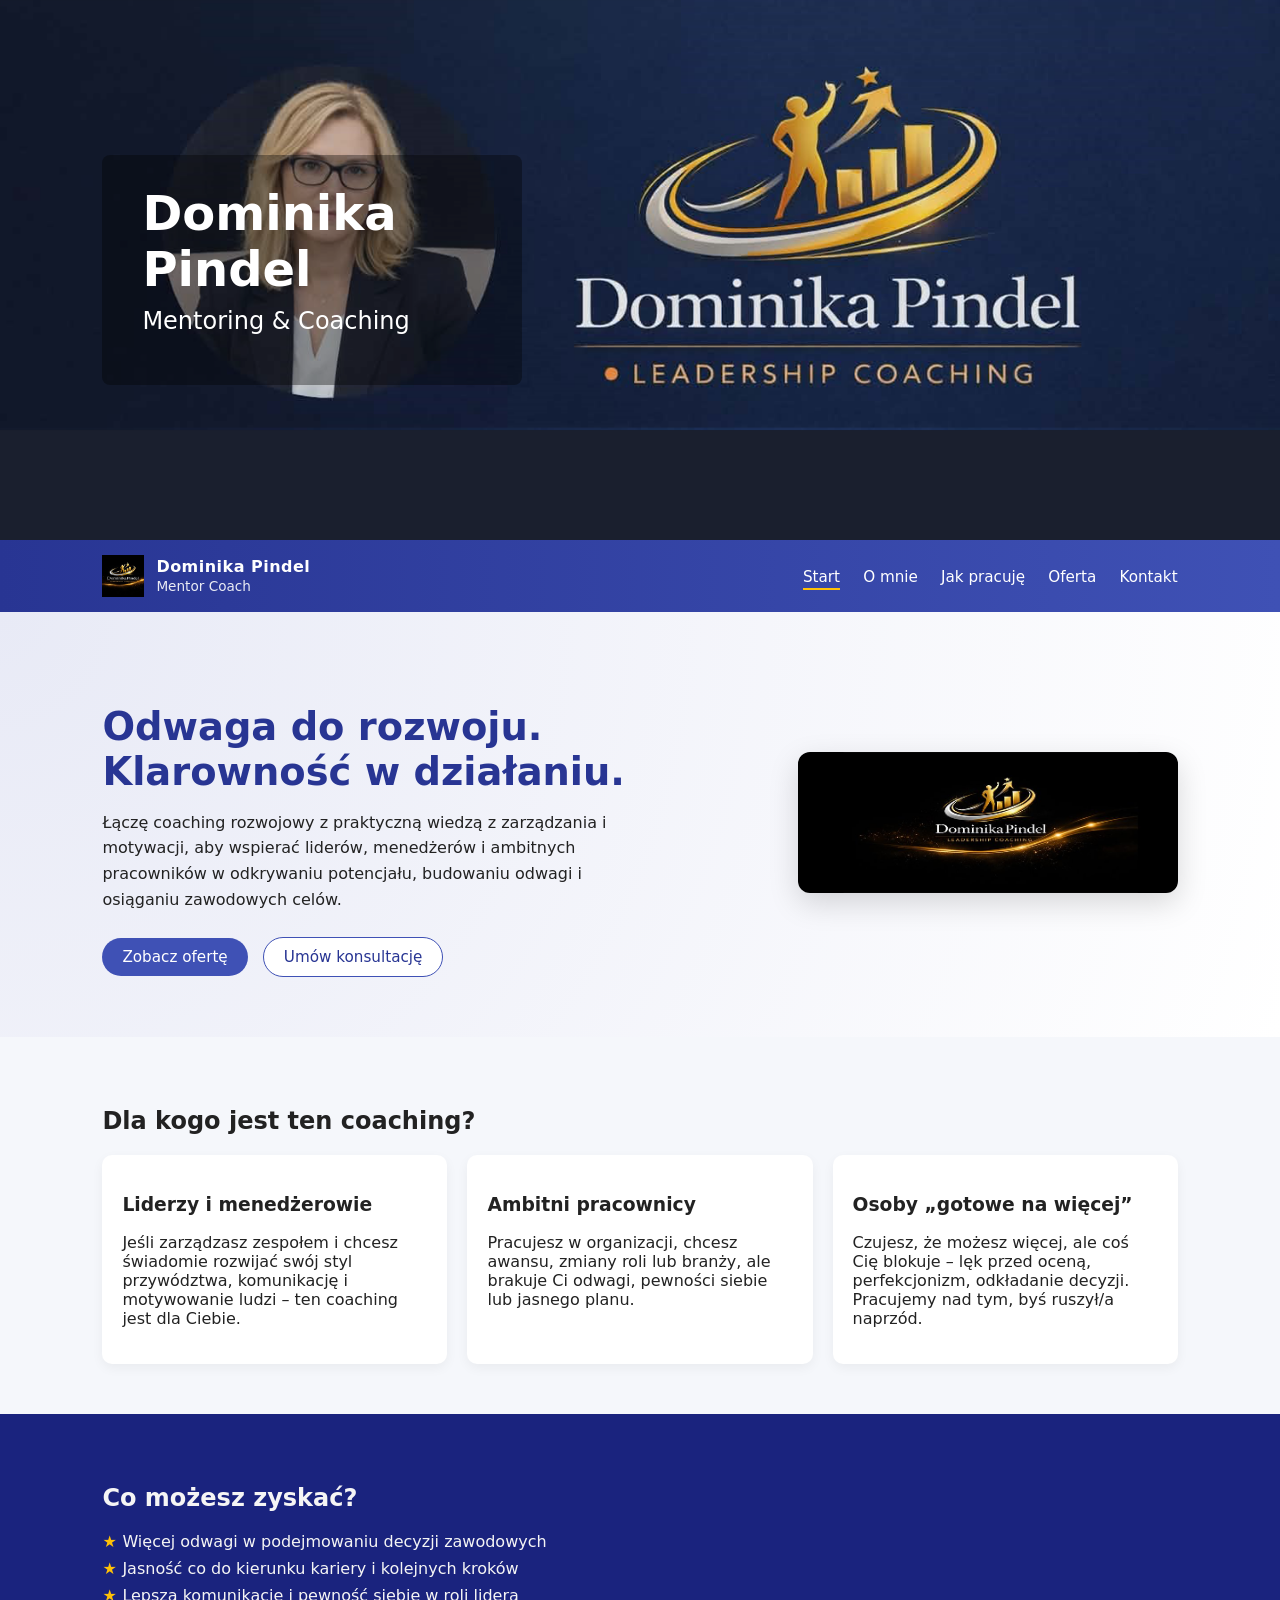
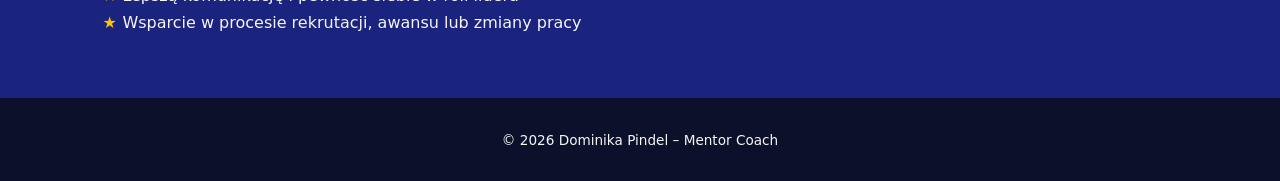
<file: index.html>
<!DOCTYPE html>
<html lang="pl">
<head>
    <meta charset="UTF-8">
    <title>Dominika Pindel – Mentor Coach</title>
    <link rel="stylesheet" href="style.css?v=2007">
</head>

<body>

    <!-- HERO HEADER -->
    <header class="hero-header">
        <div class="hero-overlay">
            <h1>Dominika Pindel</h1>
            <h2>Mentoring & Coaching</h2>
        </div>
    </header>

    <!-- MENU -->
    <div class="main-header">
        <div class="logo-area">
            <img src="img/logo.png" alt="Logo Dominika Pindel">
            <div class="logo-text">
                <span class="name">Dominika Pindel</span>
                <span class="tagline">Mentor Coach</span>
            </div>
        </div>

        <nav>
            <a href="index.html" class="active">Start</a>
            <a href="o-mnie.html">O mnie</a>
            <a href="jak-pracuje.html">Jak pracuję</a>
            <a href="oferta.html">Oferta</a>
            <a href="kontakt.html">Kontakt</a>
        </nav>
    </div>

    <!-- HERO SEKCJA -->
    <section class="hero">
        <div class="hero-text">
            <h1>Odwaga do rozwoju. Klarowność w działaniu.</h1>
            <p>
                Łączę coaching rozwojowy z praktyczną wiedzą z zarządzania i motywacji,
                aby wspierać liderów, menedżerów i ambitnych pracowników w odkrywaniu
                potencjału, budowaniu odwagi i osiąganiu zawodowych celów.
            </p>
            <a href="oferta.html" class="btn-primary">Zobacz ofertę</a>
            <a href="kontakt.html" class="btn-secondary">Umów konsultację</a>
        </div>

        <div class="hero-image">
            <img src="img/hero-dominika.jpg" alt="Sesja coachingowa z Dominiką Pindel">
        </div>
    </section>

    <!-- SEKCJE -->
    <section class="section-light">
        <h2>Dla kogo jest ten coaching?</h2>
        <div class="columns">
            <div class="column">
                <h3>Liderzy i menedżerowie</h3>
                <p>
                    Jeśli zarządzasz zespołem i chcesz świadomie rozwijać swój styl przywództwa,
                    komunikację i motywowanie ludzi – ten coaching jest dla Ciebie.
                </p>
            </div>

            <div class="column">
                <h3>Ambitni pracownicy</h3>
                <p>
                    Pracujesz w organizacji, chcesz awansu, zmiany roli lub branży,
                    ale brakuje Ci odwagi, pewności siebie lub jasnego planu.
                </p>
            </div>

            <div class="column">
                <h3>Osoby „gotowe na więcej”</h3>
                <p>
                    Czujesz, że możesz więcej, ale coś Cię blokuje – lęk przed oceną,
                    perfekcjonizm, odkładanie decyzji. Pracujemy nad tym, byś ruszył/a naprzód.
                </p>
            </div>
        </div>
    </section>

    <section class="section-dark">
        <h2>Co możesz zyskać?</h2>
        <ul class="benefits">
            <li>Więcej odwagi w podejmowaniu decyzji zawodowych</li>
            <li>Jasność co do kierunku kariery i kolejnych kroków</li>
            <li>Lepszą komunikację i pewność siebie w roli lidera</li>
            <li>Wsparcie w procesie rekrutacji, awansu lub zmiany pracy</li>
        </ul>
    </section>

    <footer>
        <p>© 2026 Dominika Pindel – Mentor Coach</p>
    </footer>

</body>
</html>
</file>
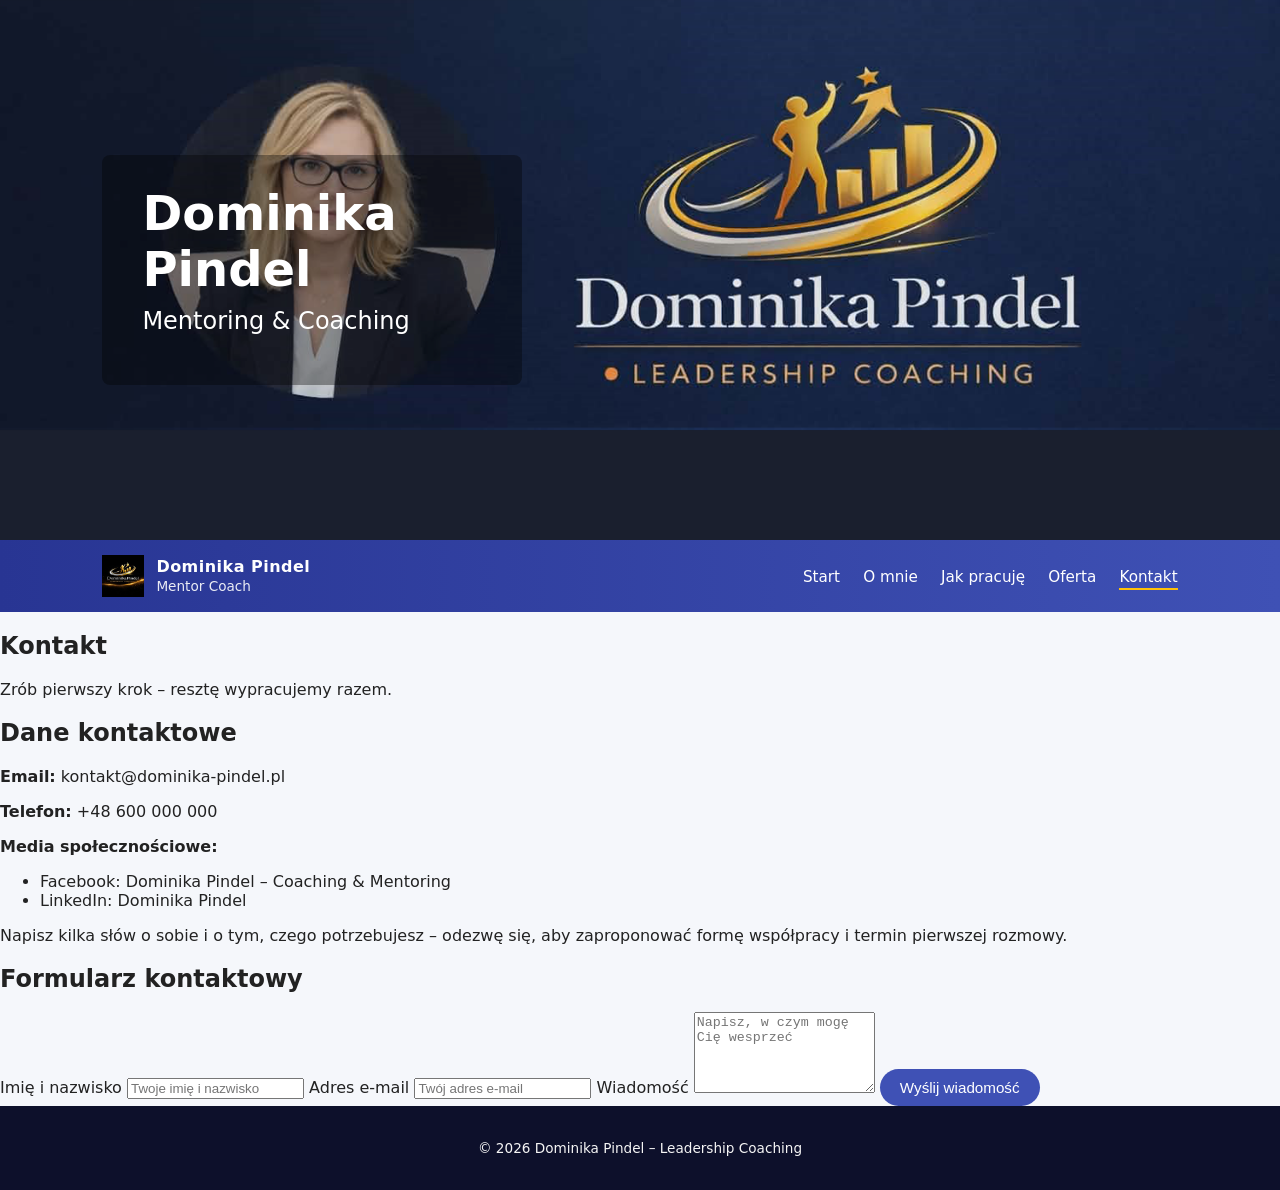
<file: kontakt.html>
<!DOCTYPE html>
<html lang="pl">
<head>
    <meta charset="UTF-8">
    <title>Kontakt – Dominika Pindel</title>
    <link rel="stylesheet" href="style.css?v=2007">
</head>

<body>

<header class="hero-header">
    <div class="hero-overlay">
        <h1>Dominika Pindel</h1>
        <h2>Mentoring & Coaching</h2>
    </div>
</header>

<div class="main-header">
    <div class="logo-area">
        <img src="img/logo.png" alt="Logo Dominika Pindel">
        <div class="logo-text">
            <span class="name">Dominika Pindel</span>
            <span class="tagline">Mentor Coach</span>
        </div>
    </div>

    <nav>
        <a href="index.html">Start</a>
        <a href="o-mnie.html">O mnie</a>
        <a href="jak-pracuje.html">Jak pracuję</a>
        <a href="oferta.html">Oferta</a>
        <a href="kontakt.html" class="active">Kontakt</a>
    </nav>
</div>

<div class="page-content">

<section class="page-header">
    <h1>Kontakt</h1>
    <p>Zrób pierwszy krok – resztę wypracujemy razem.</p>
</section>

<section class="contact-section">
    <div class="contact-details">
        <h2>Dane kontaktowe</h2>
        <p><strong>Email:</strong> kontakt@dominika-pindel.pl</p>
        <p><strong>Telefon:</strong> +48 600 000 000</p>
        <p><strong>Media społecznościowe:</strong></p>
        <ul class="bullet-list">
            <li>Facebook: Dominika Pindel – Coaching & Mentoring</li>
            <li>LinkedIn: Dominika Pindel</li>
        </ul>
        <p>
            Napisz kilka słów o sobie i o tym, czego potrzebujesz – odezwę się,
            aby zaproponować formę współpracy i termin pierwszej rozmowy.
        </p>
    </div>

    <div class="contact-form">
        <h2>Formularz kontaktowy</h2>
        <form action="#" method="post">
            <label for="name">Imię i nazwisko</label>
            <input type="text" id="name" name="name" placeholder="Twoje imię i nazwisko">

            <label for="email">Adres e-mail</label>
            <input type="email" id="email" name="email" placeholder="Twój adres e-mail">

            <label for="message">Wiadomość</label>
            <textarea id="message" name="message" rows="5" placeholder="Napisz, w czym mogę Cię wesprzeć"></textarea>

            <button type="submit" class="btn-primary">Wyślij wiadomość</button>
        </form>
    </div>
</section>

<footer>
    <p>© 2026 Dominika Pindel – Leadership Coaching</p>
</footer>
</body>
</html>
</file>
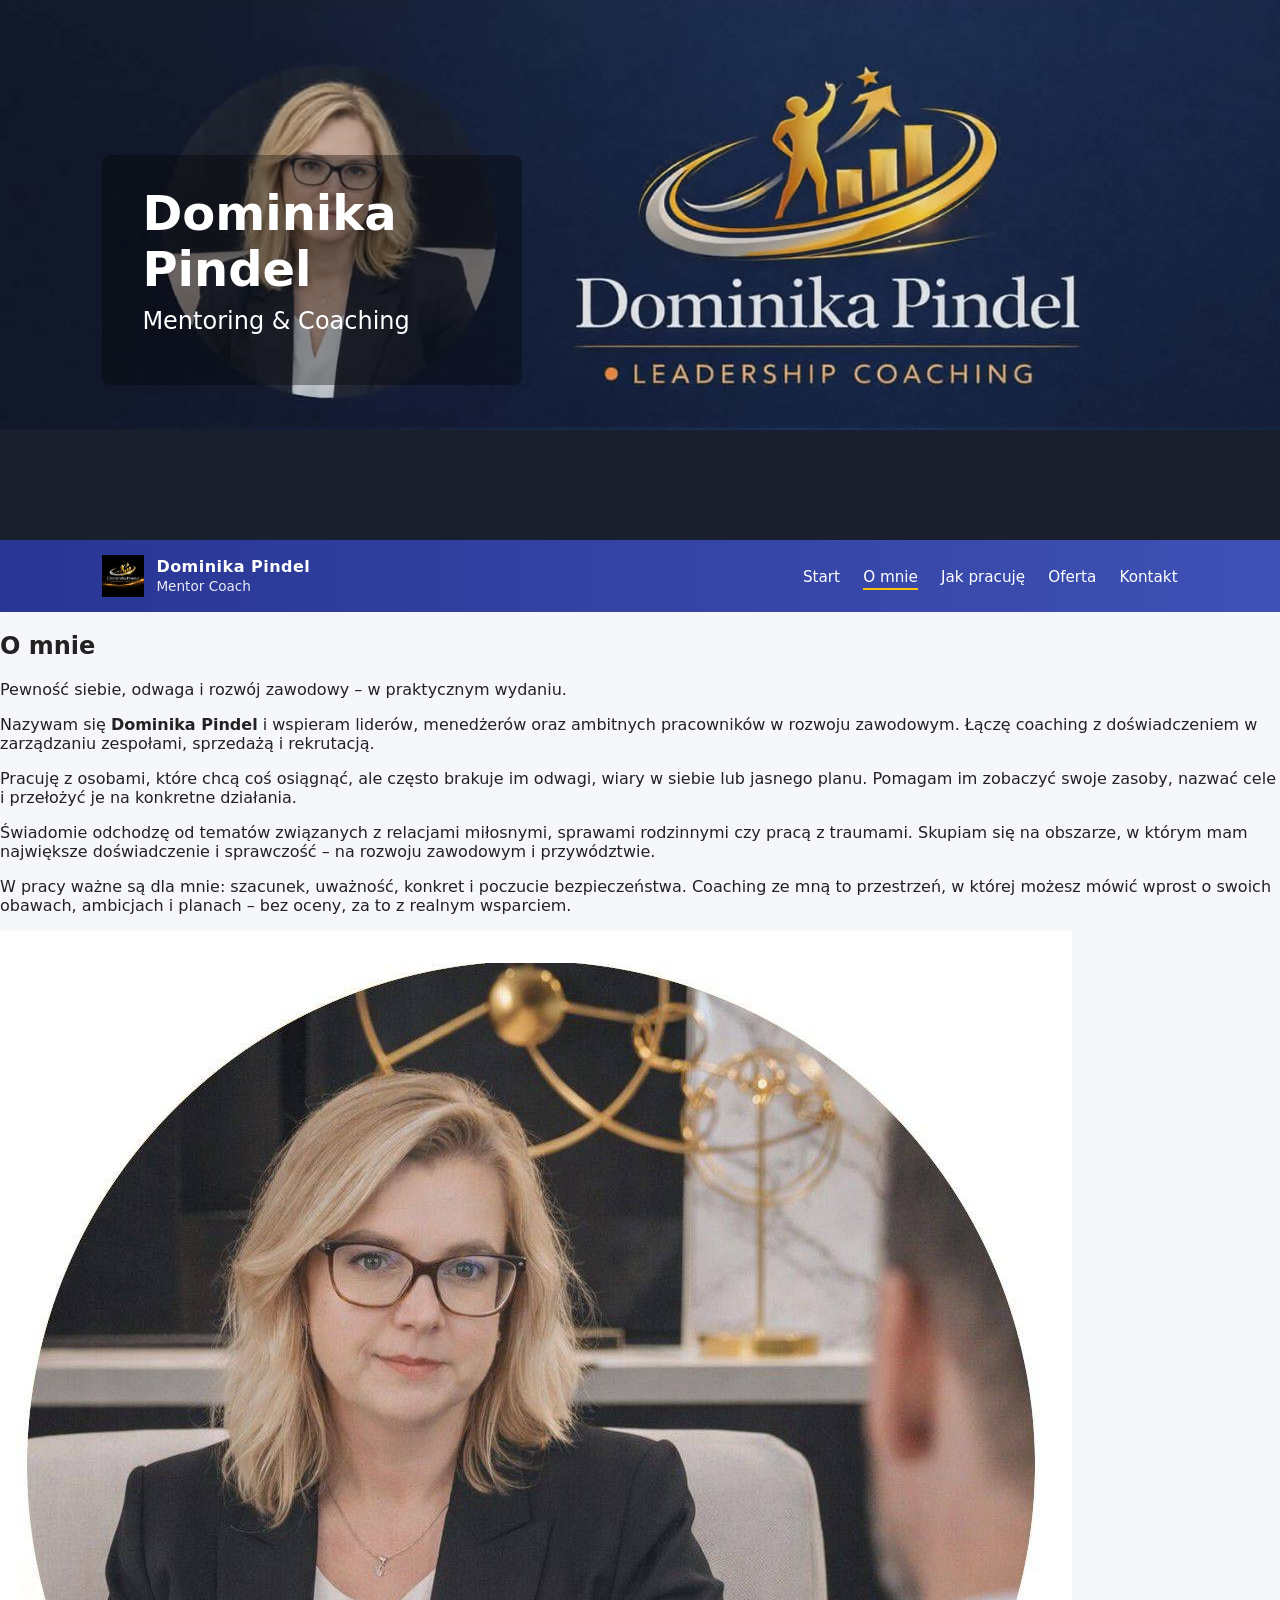
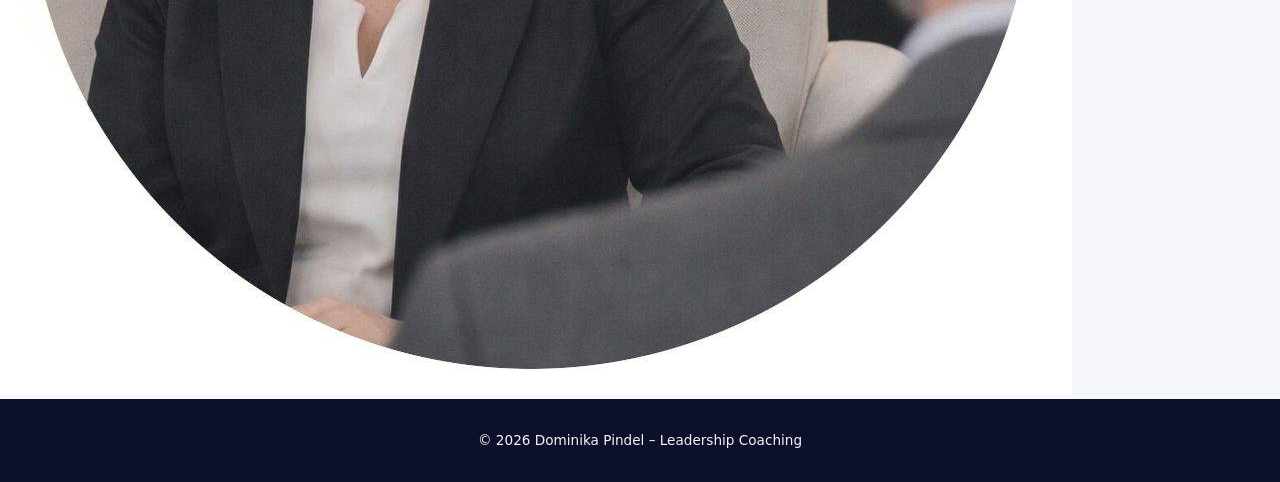
<file: o-mnie.html>
<!DOCTYPE html>
<html lang="pl">
<head>
    <meta charset="UTF-8">
    <title>O mnie – Dominika Pindel</title>
    <link rel="stylesheet" href="style.css?v=2007">
</head>

<body>

<header class="hero-header">
    <div class="hero-overlay">
        <h1>Dominika Pindel</h1>
        <h2>Mentoring & Coaching</h2>
    </div>
</header>

<div class="main-header">
    <div class="logo-area">
        <img src="img/logo.png" alt="Logo Dominika Pindel">
        <div class="logo-text">
            <span class="name">Dominika Pindel</span>
            <span class="tagline">Mentor Coach</span>
        </div>
    </div>

    <nav>
        <a href="index.html">Start</a>
        <a href="o-mnie.html" class="active">O mnie</a>
        <a href="jak-pracuje.html">Jak pracuję</a>
        <a href="oferta.html">Oferta</a>
        <a href="kontakt.html">Kontakt</a>
    </nav>
</div>

<div class="page-content">

<section class="page-header">
    <h1>O mnie</h1>
    <p>Pewność siebie, odwaga i rozwój zawodowy – w praktycznym wydaniu.</p>
</section>

<section class="content-with-image">
    <div class="text">
        <p>
            Nazywam się <strong>Dominika Pindel</strong> i wspieram liderów, menedżerów
            oraz ambitnych pracowników w rozwoju zawodowym. Łączę coaching z doświadczeniem
            w zarządzaniu zespołami, sprzedażą i rekrutacją.
        </p>
        <p>
            Pracuję z osobami, które chcą coś osiągnąć, ale często brakuje im odwagi,
            wiary w siebie lub jasnego planu. Pomagam im zobaczyć swoje zasoby,
            nazwać cele i przełożyć je na konkretne działania.
        </p>
        <p>
            Świadomie odchodzę od tematów związanych z relacjami miłosnymi, sprawami
            rodzinnymi czy pracą z traumami. Skupiam się na obszarze, w którym mam
            największe doświadczenie i sprawczość – na rozwoju zawodowym i przywództwie.
        </p>
        <p>
            W pracy ważne są dla mnie: szacunek, uważność, konkret i poczucie bezpieczeństwa.
            Coaching ze mną to przestrzeń, w której możesz mówić wprost o swoich obawach,
            ambicjach i planach – bez oceny, za to z realnym wsparciem.
        </p>
    </div>
    <div class="image">
        <img src="img/dominika-portret.jpg" alt="Dominika Pindel – portret">
    </div>
</section>

<footer>
    <p>© 2026 Dominika Pindel – Leadership Coaching</p>
</footer>
</body>
</html>
</file>
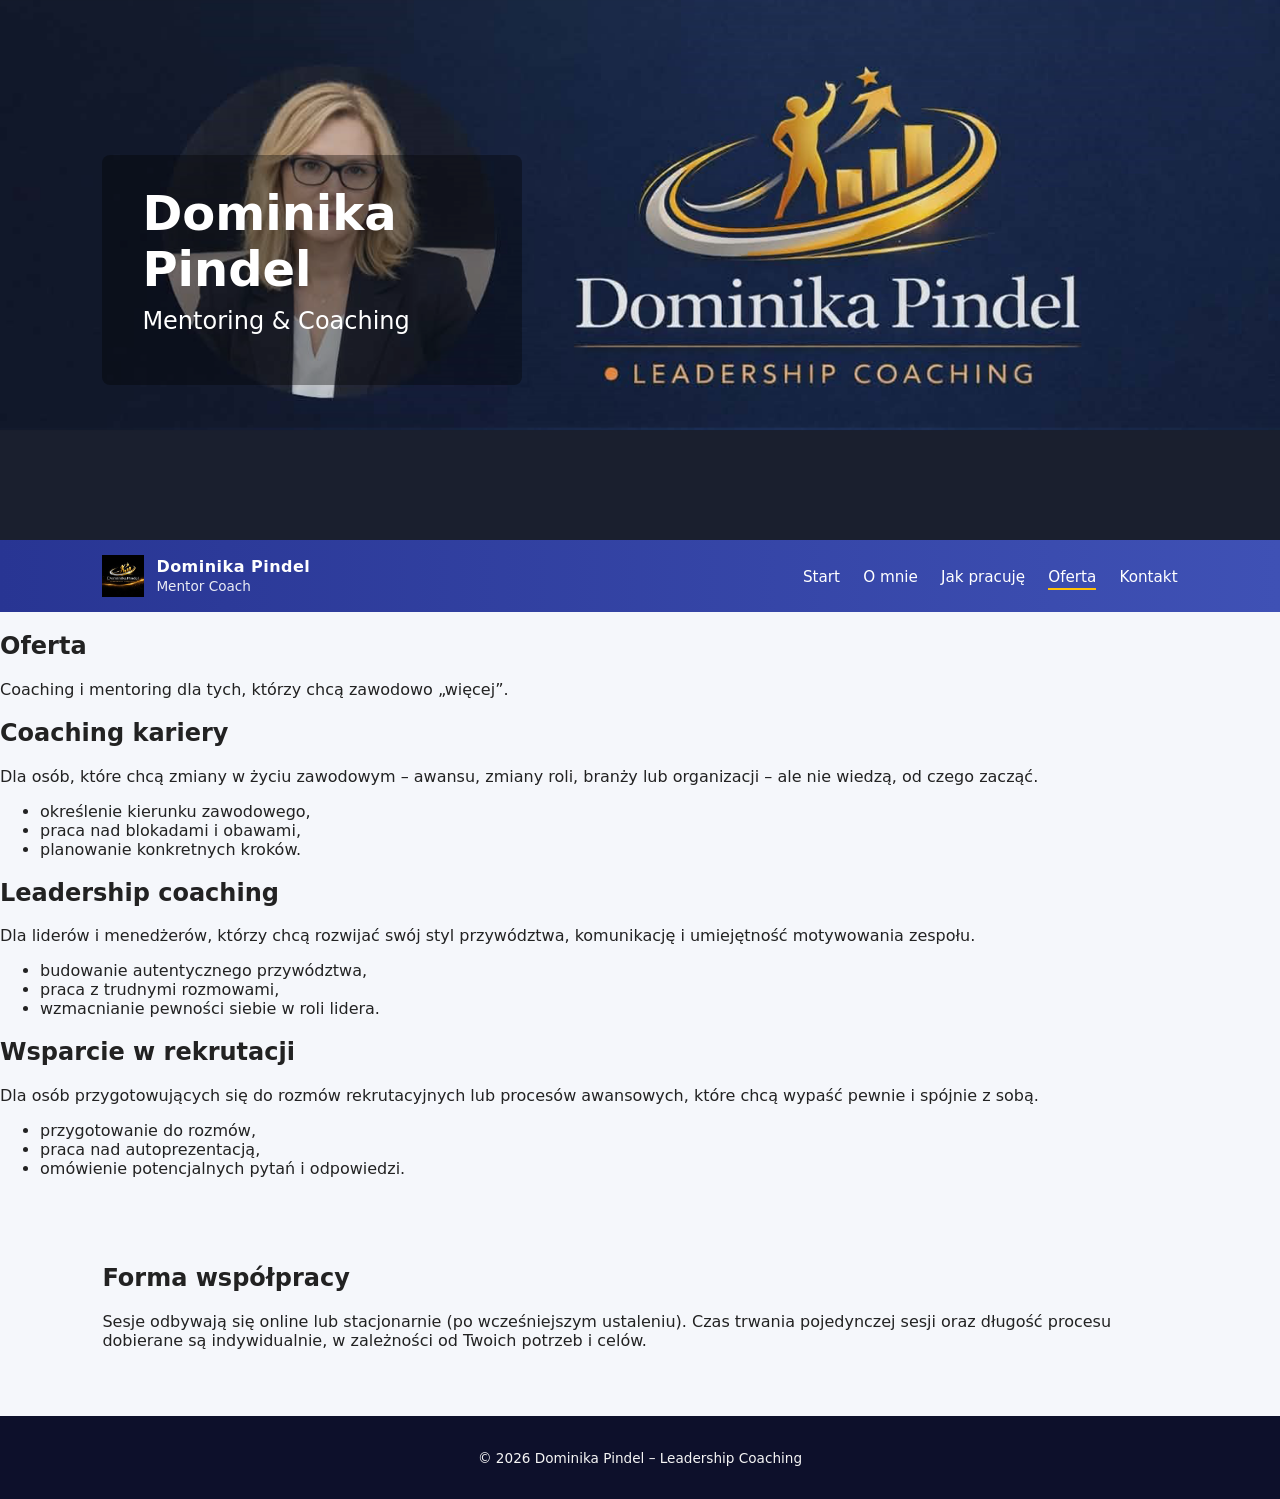
<file: oferta.html>
<!DOCTYPE html>
<html lang="pl">
<head>
    <meta charset="UTF-8">
    <title>Oferta – Dominika Pindel</title>
    <link rel="stylesheet" href="style.css?v=2007">
</head>

<body>

<header class="hero-header">
    <div class="hero-overlay">
        <h1>Dominika Pindel</h1>
        <h2>Mentoring & Coaching</h2>
    </div>
</header>

<div class="main-header">
    <div class="logo-area">
        <img src="img/logo.png" alt="Logo Dominika Pindel">
        <div class="logo-text">
            <span class="name">Dominika Pindel</span>
            <span class="tagline">Mentor Coach</span>
        </div>
    </div>

    <nav>
        <a href="index.html">Start</a>
        <a href="o-mnie.html">O mnie</a>
        <a href="jak-pracuje.html">Jak pracuję</a>
        <a href="oferta.html" class="active">Oferta</a>
        <a href="kontakt.html">Kontakt</a>
    </nav>
</div>

<div class="page-content">

<section class="page-header">
    <h1>Oferta</h1>
    <p>Coaching i mentoring dla tych, którzy chcą zawodowo „więcej”.</p>
</section>

<section class="cards">
    <article class="card">
        <h2>Coaching kariery</h2>
        <p>
            Dla osób, które chcą zmiany w życiu zawodowym – awansu, zmiany roli,
            branży lub organizacji – ale nie wiedzą, od czego zacząć.
        </p>
        <ul class="bullet-list">
            <li>określenie kierunku zawodowego,</li>
            <li>praca nad blokadami i obawami,</li>
            <li>planowanie konkretnych kroków.</li>
        </ul>
    </article>

    <article class="card">
        <h2>Leadership coaching</h2>
        <p>
            Dla liderów i menedżerów, którzy chcą rozwijać swój styl przywództwa,
            komunikację i umiejętność motywowania zespołu.
        </p>
        <ul class="bullet-list">
            <li>budowanie autentycznego przywództwa,</li>
            <li>praca z trudnymi rozmowami,</li>
            <li>wzmacnianie pewności siebie w roli lidera.</li>
        </ul>
    </article>

    <article class="card">
        <h2>Wsparcie w rekrutacji</h2>
        <p>
            Dla osób przygotowujących się do rozmów rekrutacyjnych lub procesów awansowych,
            które chcą wypaść pewnie i spójnie z sobą.
        </p>
        <ul class="bullet-list">
            <li>przygotowanie do rozmów,</li>
            <li>praca nad autoprezentacją,</li>
            <li>omówienie potencjalnych pytań i odpowiedzi.</li>
        </ul>
    </article>
</section>

<section class="section-light">
    <h2>Forma współpracy</h2>
    <p>
        Sesje odbywają się online lub stacjonarnie (po wcześniejszym ustaleniu).
        Czas trwania pojedynczej sesji oraz długość procesu dobierane są indywidualnie,
        w zależności od Twoich potrzeb i celów.
    </p>
</section>

<footer>
    <p>© 2026 Dominika Pindel – Leadership Coaching</p>
</footer>
</body>
</html>
</file>
<file: style.css>
/* Kolory bazowe */
:root {
    --indigo: #3F51B5;
    --indigo-dark: #283593;
    --indigo-light: #E8EAF6;
    --accent: #FFC107;
    --text-main: #222;
    --text-light: #f5f5f5;
    --bg-light: #F5F7FB;
    --bg-dark: #1A237E;
    --white: #ffffff;
}

/* Reset */
* { box-sizing: border-box; }

body {
    margin: 0;
    font-family: system-ui, -apple-system, BlinkMacSystemFont, "Segoe UI", sans-serif;
    color: var(--text-main);
    background-color: var(--bg-light);
}

/* HERO HEADER — NOWA WERSJA */
.hero-header {
    background-image: url('img/headerfoto.png');
    background-size: cover;
    background-position: top center;
    background-repeat: no-repeat;
    background-color: #1A1F2E;
    height: 60vh;
    display: flex;
    align-items: center;
    justify-content: flex-start;
    padding-left: 8%;
    color: white;
    position: relative;
}

.hero-overlay {
    background: rgba(0, 0, 0, 0.35);
    padding: 30px 40px;
    border-radius: 8px;
    max-width: 420px;
}

.hero-header h1 {
    font-size: 3rem;
    font-weight: 700;
    margin: 0;
}

.hero-header h2 {
    font-size: 1.5rem;
    font-weight: 300;
    margin-top: 10px;
}

/* MENU */
.main-header {
    display: flex;
    justify-content: space-between;
    align-items: center;
    padding: 15px 8%;
    background: linear-gradient(90deg, var(--indigo-dark), var(--indigo));
    color: var(--white);
}

.logo-area {
    display: flex;
    align-items: center;
    gap: 12px;
}

.logo-area img {
    height: 42px;
    width: auto;
    object-fit: contain;
}

.logo-text .name {
    display: block;
    font-weight: 600;
    letter-spacing: 0.03em;
}

.logo-text .tagline {
    font-size: 0.85rem;
    opacity: 0.9;
}

nav a {
    color: var(--white);
    text-decoration: none;
    margin-left: 18px;
    font-size: 0.95rem;
    position: relative;
}

nav a::after {
    content: "";
    position: absolute;
    left: 0;
    bottom: -4px;
    width: 0;
    height: 2px;
    background-color: var(--accent);
    transition: width 0.2s ease;
}

nav a:hover::after,
nav a.active::after {
    width: 100%;
}

/* HERO SEKCJA */
.hero {
    display: flex;
    align-items: center;
    justify-content: space-between;
    padding: 60px 8%;
    background: radial-gradient(circle at top left, var(--indigo-light), var(--white));
}

.hero-text {
    max-width: 50%;
}

.hero-text h1 {
    font-size: 2.4rem;
    margin-bottom: 15px;
    color: var(--indigo-dark);
}

.hero-text p {
    font-size: 1rem;
    line-height: 1.6;
    margin-bottom: 25px;
}

.hero-image img {
    max-width: 380px;
    border-radius: 12px;
    box-shadow: 0 10px 30px rgba(0,0,0,0.15);
}

/* BUTTONS */
.btn-primary,
.btn-secondary {
    display: inline-block;
    padding: 10px 20px;
    border-radius: 999px;
    text-decoration: none;
    font-size: 0.95rem;
    margin-right: 10px;
    cursor: pointer;
    border: none;
}

.btn-primary {
    background-color: var(--indigo);
    color: var(--white);
}

.btn-primary:hover {
    background-color: var(--indigo-dark);
}

.btn-secondary {
    background-color: var(--white);
    color: var(--indigo-dark);
    border: 1px solid var(--indigo);
}

.btn-secondary:hover {
    background-color: var(--indigo-light);
}

/* SEKCJE */
.section-light {
    padding: 50px 8%;
    background-color: var(--bg-light);
}

.section-dark {
    padding: 50px 8%;
    background-color: var(--bg-dark);
    color: var(--text-light);
}

.columns {
    display: flex;
    gap: 20px;
    flex-wrap: wrap;
}

.column {
    flex: 1;
    min-width: 220px;
    background-color: var(--white);
    padding: 20px;
    border-radius: 10px;
    box-shadow: 0 4px 12px rgba(0,0,0,0.05);
}

/* BENEFITS */
.benefits {
    list-style: none;
    padding-left: 0;
}

.benefits li {
    margin-bottom: 8px;
    position: relative;
    padding-left: 20px;
}

.benefits li::before {
    content: "★";
    position: absolute;
    left: 0;
    color: var(--accent);
}

/* FOOTER */
footer {
    text-align: center;
    padding: 20px 8%;
    background-color: #0D102B;
    color: var(--text-light);
    font-size: 0.85rem;
}

/* RESPONSYWNOŚĆ */
@media (max-width: 900px) {

    .hero-header {
        height: 40vh;
    }

    .hero-header h1 {
        font-size: 2.6rem;
    }

    .hero-header h2 {
        font-size: 1.4rem;
    }

    .hero {
        flex-direction: column;
        text-align: center;
    }

    .hero-text {
        max-width: 100%;
        margin-bottom: 20px;
    }

    .hero-image img {
        max-width: 260px;
    }

    .main-header {
        flex-direction: column;
        align-items: flex-start;
        gap: 10px;
    }

    nav a {
        margin-left: 0;
        margin-right: 12px;
    }
}
</file>
